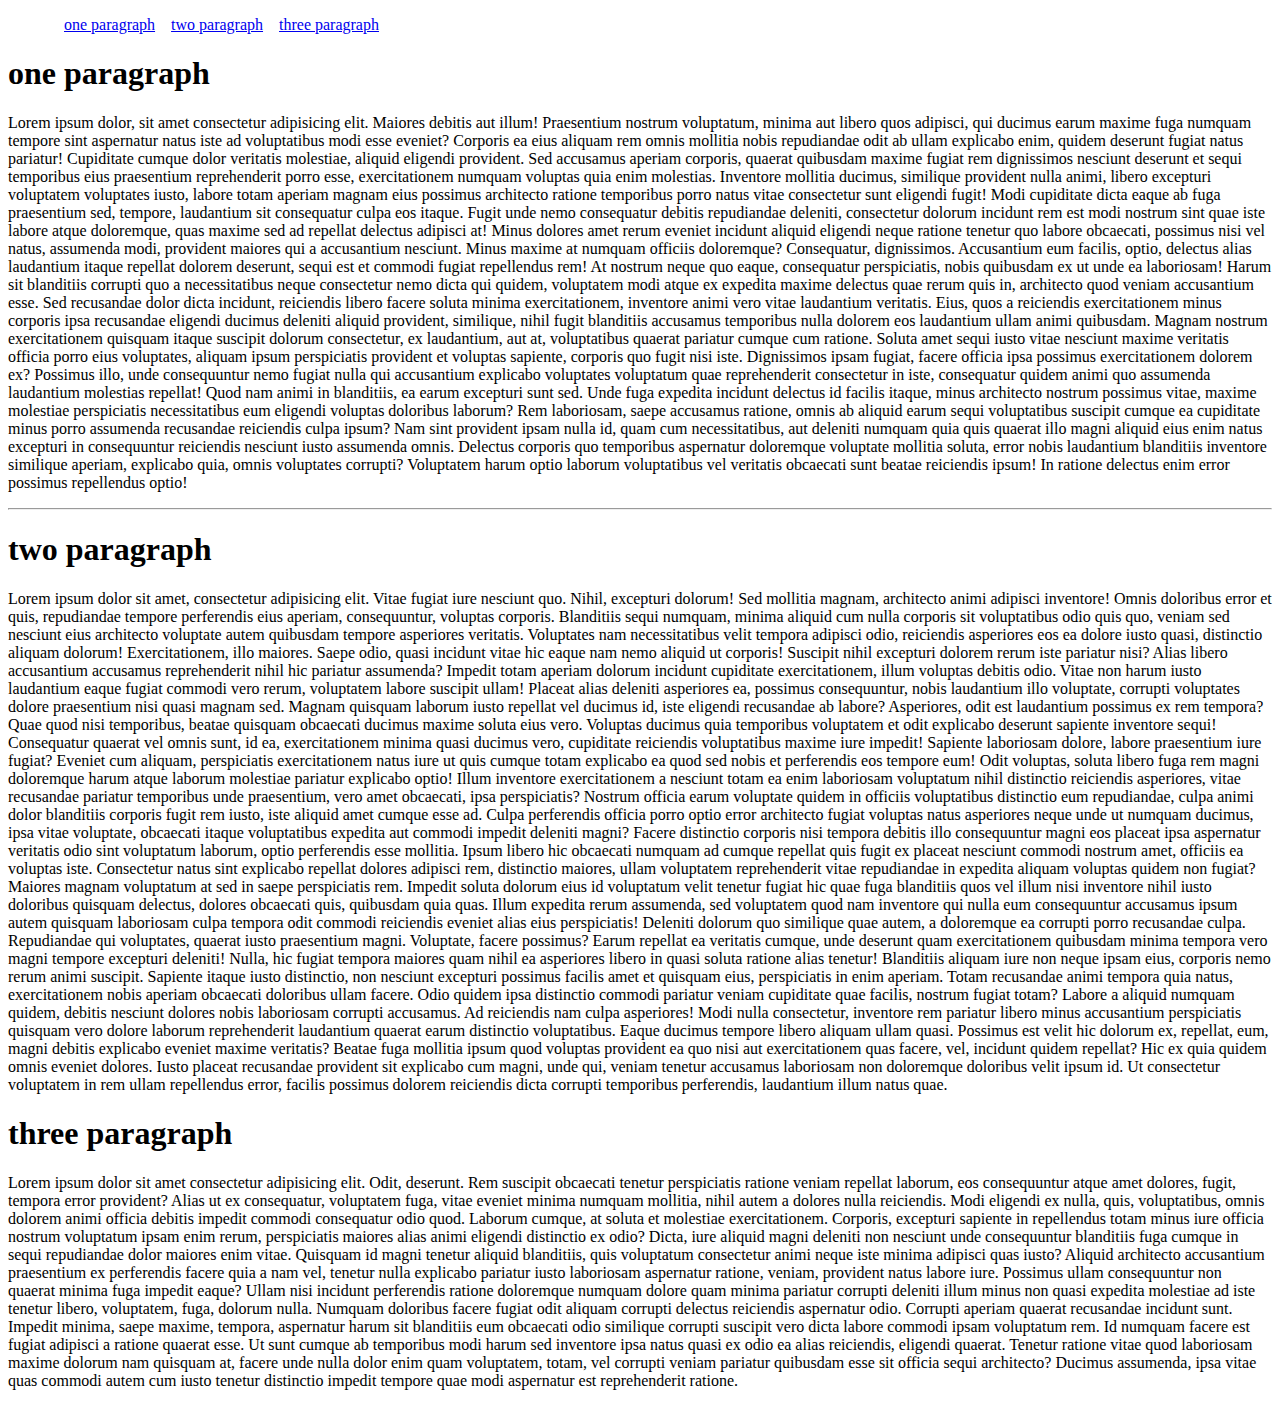
<file: extar practice website/index.html>
<!DOCTYPE html>
<html lang="en">

<head>
    <meta charset="UTF-8">
    <meta http-equiv="X-UA-Compatible" content="IE=edge">
    <meta name="viewport" content="width=device-width, initial-scale=1.0">
    <title>Document</title>
    <style>
        html{
            scroll-behavior: smooth; /* 連結到該畫面速度變慢 */
        }
        ul{
            display: flex;
            list-style-type: none;
        }
        li{
            margin-left: 1rem;
        }
    </style>
</head>

<body>
    <nav>
        <ul>
            <li><a href="#oneP">one paragraph</a></li>
            <li><a href="#twoP">two paragraph</a></li>
            <li><a href="#threeP">three paragraph</a></li>
        </ul>
    </nav>
    <h1 id="oneP">one paragraph</h1>
    <p>Lorem ipsum dolor, sit amet consectetur adipisicing elit. Maiores debitis aut illum! Praesentium nostrum
        voluptatum, minima aut libero quos adipisci, qui ducimus earum maxime fuga numquam tempore sint aspernatur natus
        iste ad voluptatibus modi esse eveniet? Corporis ea eius aliquam rem omnis mollitia nobis repudiandae odit ab
        ullam explicabo enim, quidem deserunt fugiat natus pariatur! Cupiditate cumque dolor veritatis molestiae,
        aliquid eligendi provident. Sed accusamus aperiam corporis, quaerat quibusdam maxime fugiat rem dignissimos
        nesciunt deserunt et sequi temporibus eius praesentium reprehenderit porro esse, exercitationem numquam voluptas
        quia enim molestias. Inventore mollitia ducimus, similique provident nulla animi, libero excepturi voluptatem
        voluptates iusto, labore totam aperiam magnam eius possimus architecto ratione temporibus porro natus vitae
        consectetur sunt eligendi fugit! Modi cupiditate dicta eaque ab fuga praesentium sed, tempore, laudantium sit
        consequatur culpa eos itaque. Fugit unde nemo consequatur debitis repudiandae deleniti, consectetur dolorum
        incidunt rem est modi nostrum sint quae iste labore atque doloremque, quas maxime sed ad repellat delectus
        adipisci at! Minus dolores amet rerum eveniet incidunt aliquid eligendi neque ratione tenetur quo labore
        obcaecati, possimus nisi vel natus, assumenda modi, provident maiores qui a accusantium nesciunt. Minus maxime
        at numquam officiis doloremque? Consequatur, dignissimos. Accusantium eum facilis, optio, delectus alias
        laudantium itaque repellat dolorem deserunt, sequi est et commodi fugiat repellendus rem! At nostrum neque quo
        eaque, consequatur perspiciatis, nobis quibusdam ex ut unde ea laboriosam! Harum sit blanditiis corrupti quo a
        necessitatibus neque consectetur nemo dicta qui quidem, voluptatem modi atque ex expedita maxime delectus quae
        rerum quis in, architecto quod veniam accusantium esse. Sed recusandae dolor dicta incidunt, reiciendis libero
        facere soluta minima exercitationem, inventore animi vero vitae laudantium veritatis. Eius, quos a reiciendis
        exercitationem minus corporis ipsa recusandae eligendi ducimus deleniti aliquid provident, similique, nihil
        fugit blanditiis accusamus temporibus nulla dolorem eos laudantium ullam animi quibusdam. Magnam nostrum
        exercitationem quisquam itaque suscipit dolorum consectetur, ex laudantium, aut at, voluptatibus quaerat
        pariatur cumque cum ratione. Soluta amet sequi iusto vitae nesciunt maxime veritatis officia porro eius
        voluptates, aliquam ipsum perspiciatis provident et voluptas sapiente, corporis quo fugit nisi iste. Dignissimos
        ipsam fugiat, facere officia ipsa possimus exercitationem dolorem ex? Possimus illo, unde consequuntur nemo
        fugiat nulla qui accusantium explicabo voluptates voluptatum quae reprehenderit consectetur in iste, consequatur
        quidem animi quo assumenda laudantium molestias repellat! Quod nam animi in blanditiis, ea earum excepturi sunt
        sed. Unde fuga expedita incidunt delectus id facilis itaque, minus architecto nostrum possimus vitae, maxime
        molestiae perspiciatis necessitatibus eum eligendi voluptas doloribus laborum? Rem laboriosam, saepe accusamus
        ratione, omnis ab aliquid earum sequi voluptatibus suscipit cumque ea cupiditate minus porro assumenda
        recusandae reiciendis culpa ipsum? Nam sint provident ipsam nulla id, quam cum necessitatibus, aut deleniti
        numquam quia quis quaerat illo magni aliquid eius enim natus excepturi in consequuntur reiciendis nesciunt iusto
        assumenda omnis. Delectus corporis quo temporibus aspernatur doloremque voluptate mollitia soluta, error nobis
        laudantium blanditiis inventore similique aperiam, explicabo quia, omnis voluptates corrupti? Voluptatem harum
        optio laborum voluptatibus vel veritatis obcaecati sunt beatae reiciendis ipsum! In ratione delectus enim error
        possimus repellendus optio!</p>
    <hr>
    <h1 id="twoP">two paragraph</h1>
    <p>Lorem ipsum dolor sit amet, consectetur adipisicing elit. Vitae fugiat iure nesciunt quo. Nihil, excepturi
        dolorum! Sed mollitia magnam, architecto animi adipisci inventore! Omnis doloribus error et quis, repudiandae
        tempore perferendis eius aperiam, consequuntur, voluptas corporis. Blanditiis sequi numquam, minima aliquid cum
        nulla corporis sit voluptatibus odio quis quo, veniam sed nesciunt eius architecto voluptate autem quibusdam
        tempore asperiores veritatis. Voluptates nam necessitatibus velit tempora adipisci odio, reiciendis asperiores
        eos ea dolore iusto quasi, distinctio aliquam dolorum! Exercitationem, illo maiores. Saepe odio, quasi incidunt
        vitae hic eaque nam nemo aliquid ut corporis! Suscipit nihil excepturi dolorem rerum iste pariatur nisi? Alias
        libero accusantium accusamus reprehenderit nihil hic pariatur assumenda? Impedit totam aperiam dolorum incidunt
        cupiditate exercitationem, illum voluptas debitis odio. Vitae non harum iusto laudantium eaque fugiat commodi
        vero rerum, voluptatem labore suscipit ullam! Placeat alias deleniti asperiores ea, possimus consequuntur, nobis
        laudantium illo voluptate, corrupti voluptates dolore praesentium nisi quasi magnam sed. Magnam quisquam laborum
        iusto repellat vel ducimus id, iste eligendi recusandae ab labore? Asperiores, odit est laudantium possimus ex
        rem tempora? Quae quod nisi temporibus, beatae quisquam obcaecati ducimus maxime soluta eius vero. Voluptas
        ducimus quia temporibus voluptatem et odit explicabo deserunt sapiente inventore sequi! Consequatur quaerat vel
        omnis sunt, id ea, exercitationem minima quasi ducimus vero, cupiditate reiciendis voluptatibus maxime iure
        impedit! Sapiente laboriosam dolore, labore praesentium iure fugiat? Eveniet cum aliquam, perspiciatis
        exercitationem natus iure ut quis cumque totam explicabo ea quod sed nobis et perferendis eos tempore eum! Odit
        voluptas, soluta libero fuga rem magni doloremque harum atque laborum molestiae pariatur explicabo optio! Illum
        inventore exercitationem a nesciunt totam ea enim laboriosam voluptatum nihil distinctio reiciendis asperiores,
        vitae recusandae pariatur temporibus unde praesentium, vero amet obcaecati, ipsa perspiciatis? Nostrum officia
        earum voluptate quidem in officiis voluptatibus distinctio eum repudiandae, culpa animi dolor blanditiis
        corporis fugit rem iusto, iste aliquid amet cumque esse ad. Culpa perferendis officia porro optio error
        architecto fugiat voluptas natus asperiores neque unde ut numquam ducimus, ipsa vitae voluptate, obcaecati
        itaque voluptatibus expedita aut commodi impedit deleniti magni? Facere distinctio corporis nisi tempora debitis
        illo consequuntur magni eos placeat ipsa aspernatur veritatis odio sint voluptatum laborum, optio perferendis
        esse mollitia. Ipsum libero hic obcaecati numquam ad cumque repellat quis fugit ex placeat nesciunt commodi
        nostrum amet, officiis ea voluptas iste. Consectetur natus sint explicabo repellat dolores adipisci rem,
        distinctio maiores, ullam voluptatem reprehenderit vitae repudiandae in expedita aliquam voluptas quidem non
        fugiat? Maiores magnam voluptatum at sed in saepe perspiciatis rem. Impedit soluta dolorum eius id voluptatum
        velit tenetur fugiat hic quae fuga blanditiis quos vel illum nisi inventore nihil iusto doloribus quisquam
        delectus, dolores obcaecati quis, quibusdam quia quas. Illum expedita rerum assumenda, sed voluptatem quod nam
        inventore qui nulla eum consequuntur accusamus ipsum autem quisquam laboriosam culpa tempora odit commodi
        reiciendis eveniet alias eius perspiciatis! Deleniti dolorum quo similique quae autem, a doloremque ea corrupti
        porro recusandae culpa. Repudiandae qui voluptates, quaerat iusto praesentium magni. Voluptate, facere possimus?
        Earum repellat ea veritatis cumque, unde deserunt quam exercitationem quibusdam minima tempora vero magni
        tempore excepturi deleniti! Nulla, hic fugiat tempora maiores quam nihil ea asperiores libero in quasi soluta
        ratione alias tenetur! Blanditiis aliquam iure non neque ipsam eius, corporis nemo rerum animi suscipit.
        Sapiente itaque iusto distinctio, non nesciunt excepturi possimus facilis amet et quisquam eius, perspiciatis in
        enim aperiam. Totam recusandae animi tempora quia natus, exercitationem nobis aperiam obcaecati doloribus ullam
        facere. Odio quidem ipsa distinctio commodi pariatur veniam cupiditate quae facilis, nostrum fugiat totam?
        Labore a aliquid numquam quidem, debitis nesciunt dolores nobis laboriosam corrupti accusamus. Ad reiciendis nam
        culpa asperiores! Modi nulla consectetur, inventore rem pariatur libero minus accusantium perspiciatis quisquam
        vero dolore laborum reprehenderit laudantium quaerat earum distinctio voluptatibus. Eaque ducimus tempore libero
        aliquam ullam quasi. Possimus est velit hic dolorum ex, repellat, eum, magni debitis explicabo eveniet maxime
        veritatis? Beatae fuga mollitia ipsum quod voluptas provident ea quo nisi aut exercitationem quas facere, vel,
        incidunt quidem repellat? Hic ex quia quidem omnis eveniet dolores. Iusto placeat recusandae provident sit
        explicabo cum magni, unde qui, veniam tenetur accusamus laboriosam non doloremque doloribus velit ipsum id. Ut
        consectetur voluptatem in rem ullam repellendus error, facilis possimus dolorem reiciendis dicta corrupti
        temporibus perferendis, laudantium illum natus quae.</p>
    <h1 id="threeP">three paragraph</h1>
    <p>Lorem ipsum dolor sit amet consectetur adipisicing elit. Odit, deserunt. Rem suscipit obcaecati tenetur perspiciatis ratione veniam repellat laborum, eos consequuntur atque amet dolores, fugit, tempora error provident? Alias ut ex consequatur, voluptatem fuga, vitae eveniet minima numquam mollitia, nihil autem a dolores nulla reiciendis. Modi eligendi ex nulla, quis, voluptatibus, omnis dolorem animi officia debitis impedit commodi consequatur odio quod. Laborum cumque, at soluta et molestiae exercitationem. Corporis, excepturi sapiente in repellendus totam minus iure officia nostrum voluptatum ipsam enim rerum, perspiciatis maiores alias animi eligendi distinctio ex odio? Dicta, iure aliquid magni deleniti non nesciunt unde consequuntur blanditiis fuga cumque in sequi repudiandae dolor maiores enim vitae. Quisquam id magni tenetur aliquid blanditiis, quis voluptatum consectetur animi neque iste minima adipisci quas iusto? Aliquid architecto accusantium praesentium ex perferendis facere quia a nam vel, tenetur nulla explicabo pariatur iusto laboriosam aspernatur ratione, veniam, provident natus labore iure. Possimus ullam consequuntur non quaerat minima fuga impedit eaque? Ullam nisi incidunt perferendis ratione doloremque numquam dolore quam minima pariatur corrupti deleniti illum minus non quasi expedita molestiae ad iste tenetur libero, voluptatem, fuga, dolorum nulla. Numquam doloribus facere fugiat odit aliquam corrupti delectus reiciendis aspernatur odio. Corrupti aperiam quaerat recusandae incidunt sunt. Impedit minima, saepe maxime, tempora, aspernatur harum sit blanditiis eum obcaecati odio similique corrupti suscipit vero dicta labore commodi ipsam voluptatum rem. Id numquam facere est fugiat adipisci a ratione quaerat esse. Ut sunt cumque ab temporibus modi harum sed inventore ipsa natus quasi ex odio ea alias reiciendis, eligendi quaerat. Tenetur ratione vitae quod laboriosam maxime dolorum nam quisquam at, facere unde nulla dolor enim quam voluptatem, totam, vel corrupti veniam pariatur quibusdam esse sit officia sequi architecto? Ducimus assumenda, ipsa vitae quas commodi autem cum iusto tenetur distinctio impedit tempore quae modi aspernatur est reprehenderit ratione.</p>
</body>

</html>
</file>
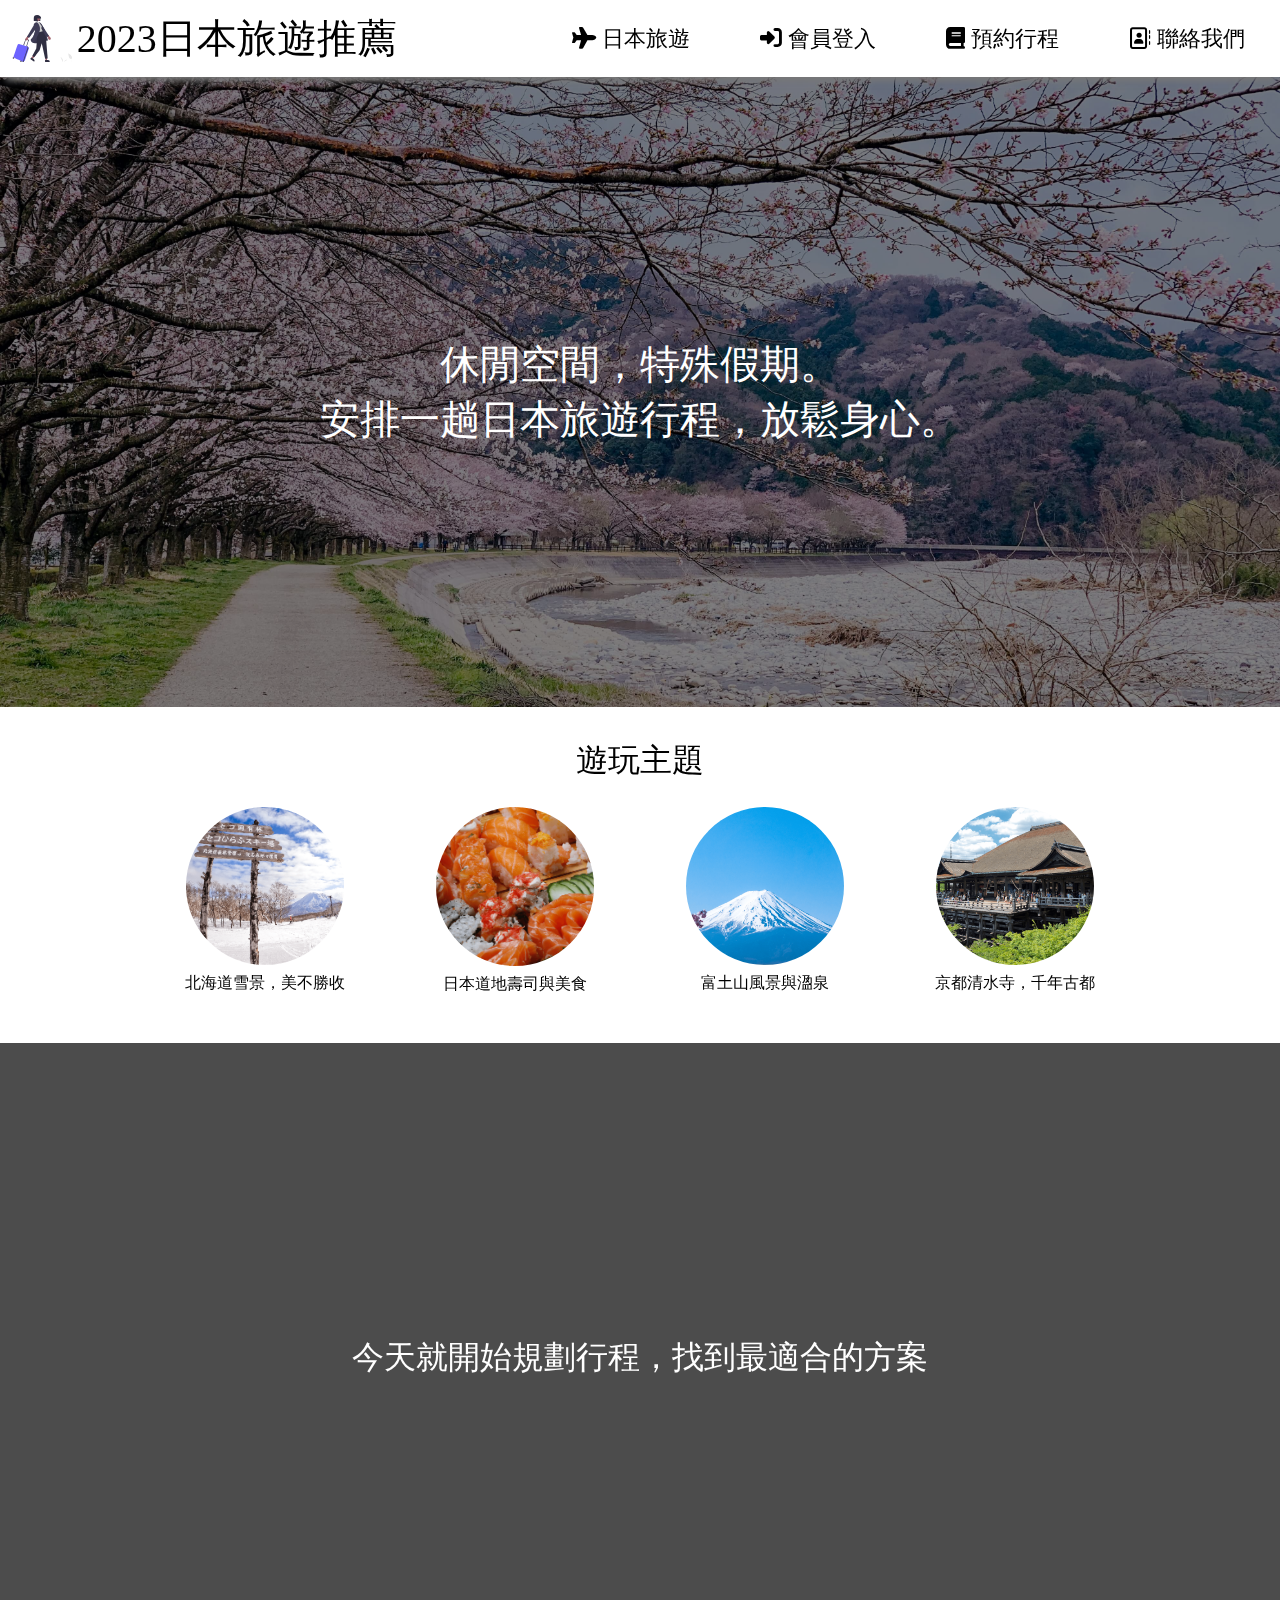
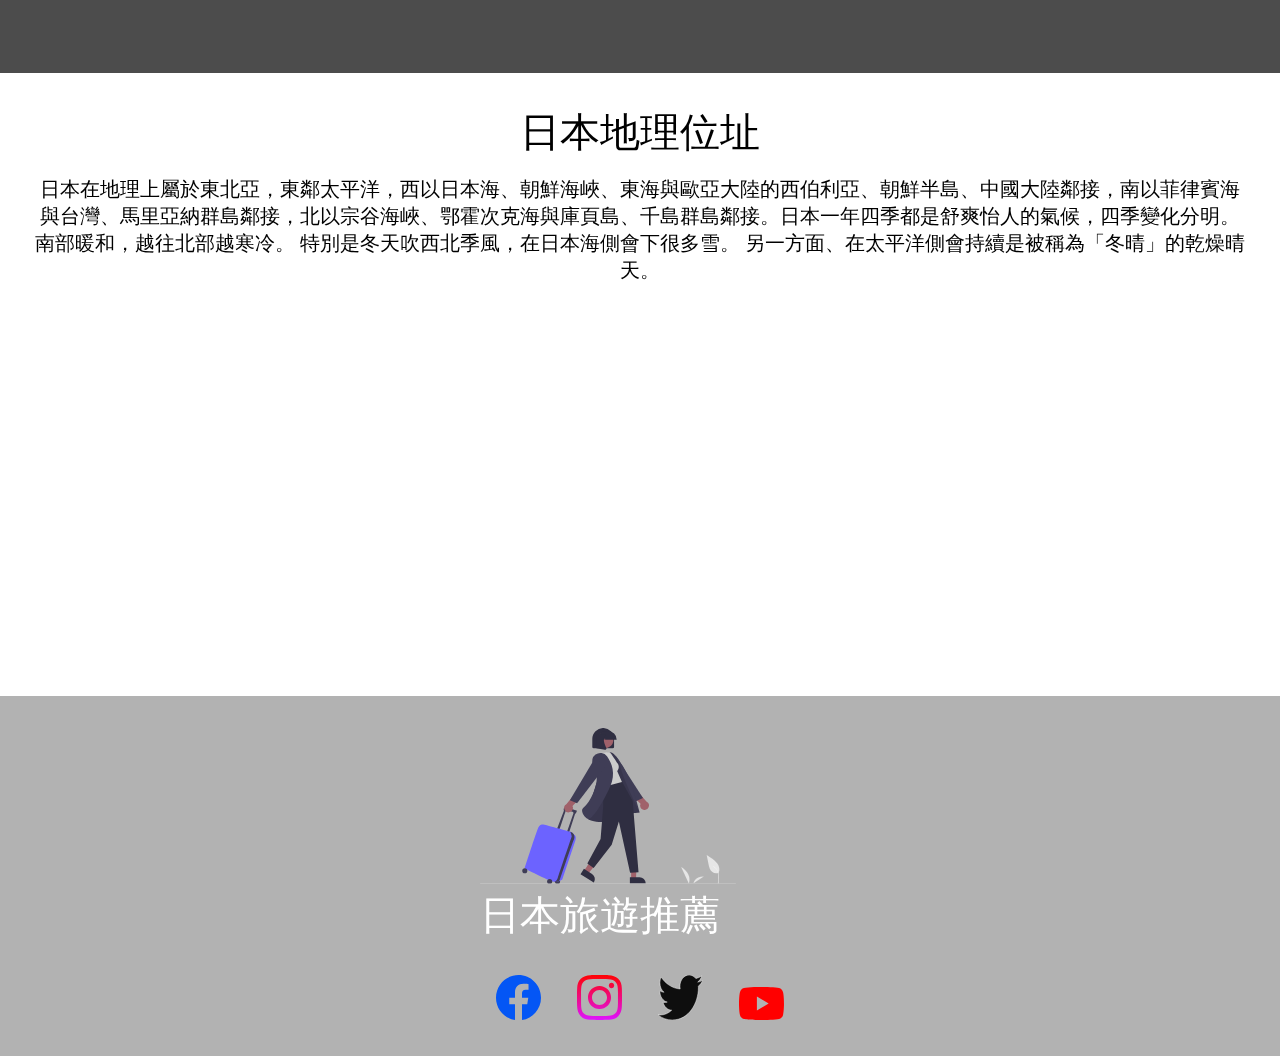
<file: japan travel website/index.html>
<!DOCTYPE html>
<html lang="zh-Hants">

<head>
    <meta charset="UTF-8">
    <meta http-equiv="X-UA-Compatible" content="IE=edge">
    <meta name="viewport" content="width=device-width, initial-scale=1.0">
    <title>日本旅遊推薦</title>
    <link rel="stylesheet" href="https://cdnjs.cloudflare.com/ajax/libs/font-awesome/6.2.0/css/all.min.css">
    <!--要記得放在最上方，例如這個位置，才不會複寫到我們改的css-->
    <link rel="stylesheet" href="./styles/style.css">
</head>

<body>
    <img class="fixed-image" src="./images/富士山2.jpg" alt="fixed-image">
    <header>
        <section class="logo">
            <img src="./images/網站Logo.svg" alt="日本旅遊網Logo">
            <h1>2023日本旅遊推薦</h1>
        </section>
        <nav>
            <ul>
                <li><a href="#"><i class="fa-solid fa-plane"></i> 日本旅遊</a></li>
                <li><a href="#"><i class="fa-solid fa-right-to-bracket"></i> 會員登入</a></li>
                <li><a href="#"><i class="fa-solid fa-book"></i> 預約行程</a></li>
                <li><a href="#"><i class="fa-regular fa-address-book"></i> 聯絡我們</a></li>
            </ul>
        </nav>
    </header>
    <main>
        <section class="background-img">
            <div class="filter">
            </div>
            <h3>休閒空間，特殊假期。<br />安排一趟日本旅遊行程，放鬆身心。
            </h3>
        </section>
        <section class="info-circles">
            <h3>遊玩主題</h3>
            <div class="circles">
                <div class="circle">
                    <img src="./images/北海道雪景.jpg" alt="北海道雪景">
                    <p>北海道雪景，美不勝收</p>
                </div>
                <div class="circle">
                    <img src="./images/日本壽司.jpg" alt="日本壽司">
                    <p>日本道地壽司與美食</p>
                </div>
                <div class="circle">
                    <img src="./images/富士山.jpg" alt="富士山">
                    <p>富土山風景與溋泉</p>
                </div>
                <div class="circle">
                    <img src="./images/清水寺.jpg" alt="清水寺">
                    <p>京都清水寺，千年古都</p>
                </div>
            </div>
        </section>
        <section class="empty-container">
            <h3>今天就開始規劃行程，找到最適合的方案</h3>
        </section>
        <section class="google-map">
            <h3>日本地理位址</h3>
            <p>日本在地理上屬於東北亞，東鄰太平洋，西以日本海、朝鮮海峽、東海與歐亞大陸的西伯利亞、朝鮮半島、中國大陸鄰接，南以菲律賓海與台灣、馬里亞納群島鄰接，北以宗谷海峽、鄂霍次克海與庫頁島、千島群島鄰接。日本一年四季都是舒爽怡人的氣候，四季變化分明。
                南部暖和，越往北部越寒冷。 特別是冬天吹西北季風，在日本海側會下很多雪。 另一方面、在太平洋側會持續是被稱為「冬晴」的乾燥晴天。</p>
            <iframe
                src="https://www.google.com/maps/embed?pb=!1m18!1m12!1m3!1d6481.7176398512765!2d139.76098937455828!3d35.6804781207777!2m3!1f0!2f0!3f0!3m2!1i1024!2i768!4f13.1!3m3!1m2!1s0x60188bfbcd794975%3A0x239c242b7b27f6c9!2z5pel5pys44CSMTAwLTAwMDUg5p2x5Lqs6YO95Y2D5Luj55Sw5Y2A5Li45LmL5YWn!5e0!3m2!1szh-TW!2stw!4v1676632980908!5m2!1szh-TW!2stw"
                style="border:0;" allowfullscreen="" loading="lazy"
                referrerpolicy="no-referrer-when-downgrade"></iframe>
        </section>
    </main>
    <footer>
        <section class="logo">
            <img src="./images/網站Logo.svg" alt="logo">
            <h3>日本旅遊推薦</h3>
            <section class="links">
                <a href="#"><img src="./Icons/facebook.svg" alt="facebook"></a>
                <a href="#"><img src="./Icons/instagram.svg" alt="instagram"></a>
                <a href="#"><img src="./Icons/twitter.svg" alt="twitter"></a>
                <a href="#"><img src="./Icons/youtube.svg" alt="youtube"></a>
            </section>
        </section>
    </footer>
    <script>
        setInterval(() => {
            let topBackground = document.querySelector("section.background-img");
            if (topBackground.style.backgroundImage == 'url("../images/日本櫻花.jpg")') {
                topBackground.style.backgroundImage = 'url("../images/京都古城.jpg")';
            } else if (topBackground.style.backgroundImage == 'url("../images/京都古城.jpg")') {
                topBackground.style.backgroundImage = 'url("../images/大阪街頭.jpg")';
            } else {
                topBackground.style.backgroundImage = 'url("../images/日本櫻花.jpg")';
            }
        }, 3000);
    </script>
</body>

</html>
</file>
<file: japan travel website/styles/style.css>
@charset "UTF-8";
* {
  margin: 0;
  padding: 0;
  box-sizing: border-box;
}

h1,
h2,
h3,
h4,
h5,
h6 {
  font-weight: normal;
}

body {
  position: relative;
}
body img.fixed-image {
  min-height: 100vh;
  position: fixed;
  width: 100%;
  z-index: -5;
  bottom: 0;
  left: 0;
}
body header {
  background-color: white;
  display: flex;
  flex-wrap: wrap;
  align-items: center;
  position: sticky;
  top: 0;
  z-index: 10;
  box-shadow: 0 10px 6px -6px #777;
}
body header section.logo {
  flex: 2 1 400px;
  display: flex;
  align-items: center;
}
body header section.logo img {
  width: 6vw;
  height: 6vw;
}
body header section.logo h1 {
  font-size: 2.5rem;
}
body header nav {
  flex: 5 1 400px;
}
body header nav ul {
  display: flex;
  list-style-type: none;
  justify-content: space-around;
}
body header nav ul li a {
  color: black;
  text-decoration: none;
  font-size: 1.35rem;
  transition: all 0.2s ease;
  padding-bottom: 0.3rem;
}
body header nav ul li a:hover {
  color: rgba(152, 57, 255, 0.5);
  border-bottom: 3px solid rgba(152, 57, 255, 0.5);
}
body main section.background-img {
  min-height: 70vh;
  background-image: url("../images/日本櫻花.jpg");
  background-size: cover;
  background-position: center;
  transition: all 0.7s ease;
  position: relative;
  z-index: 1;
  display: flex;
  justify-content: center;
  align-items: center;
}
body main section.background-img div.filter {
  background-color: rgba(0, 0, 0, 0.5);
  width: 100%;
  min-height: 70vh;
  position: absolute;
  top: 0;
  left: 0;
  z-index: 0;
}
body main section.background-img h3 {
  color: white;
  font-size: 2.5rem;
  text-align: center;
  z-index: 2;
}
body main section.info-circles {
  background-color: white;
  padding: 2rem 1rem;
}
body main section.info-circles h3 {
  text-align: center;
  font-size: 2rem;
}
body main section.info-circles div.circles {
  display: flex;
  flex-wrap: wrap;
  justify-content: center;
}
body main section.info-circles div.circles div.circle {
  padding: 1rem;
  flex: 0 1 250px;
  display: flex;
  flex-direction: column;
  align-items: center;
}
body main section.info-circles div.circles div.circle img {
  width: 80%;
  border-radius: 50%;
  transition: all 0.3s ease-in;
  padding: 0.5rem;
}
body main section.info-circles div.circles div.circle img:hover {
  border: 1px solid rgba(152, 57, 255, 0.5);
}
body main section.empty-container {
  min-height: 70vh;
  background-color: rgba(0, 0, 0, 0.7);
  display: flex;
  justify-content: center;
  align-items: center;
}
body main section.empty-container h3 {
  font-size: 2rem;
  color: white;
}
body main section.google-map {
  background-color: white;
  padding: 2rem 1rem;
  text-align: center;
}
body main section.google-map h3 {
  font-size: 2.5rem;
}
body main section.google-map p {
  font-size: 1.25rem;
  margin: 1rem;
}
body main section.google-map iframe {
  width: 100%;
  height: 40vh;
}
body footer {
  display: flex;
  padding: 2rem;
  flex-direction: column;
  align-items: center;
  color: white;
  background-color: rgba(0, 0, 0, 0.3);
}
body footer section.logo img {
  width: 20vw;
}
body footer section.logo h3 {
  font-size: 2.5rem;
}
body footer section.links {
  margin-top: 2rem;
}
body footer section.links a img {
  width: 5vh;
  margin: 0rem 1rem;
}

@media screen and (max-width: 700px) {
  body header section.logo {
    flex-direction: column;
  }
  body header section.logo img {
    width: 50vw;
    height: 50vw;
  }
  body header nav ul {
    flex-direction: column;
  }
  body header nav ul li {
    padding: 0.5rem 0.25rem;
  }
}
/* width */
::-webkit-scrollbar {
  width: 10px;
}

/* Track */
::-webkit-scrollbar-track {
  background: #f1f1f1;
}

/* Handle */
::-webkit-scrollbar-thumb {
  background: rgba(152, 57, 255, 0.5);
}

/* Handle on hover */
::-webkit-scrollbar-thumb:hover {
  background: #d946e7;
}/*# sourceMappingURL=style.css.map */
</file>
